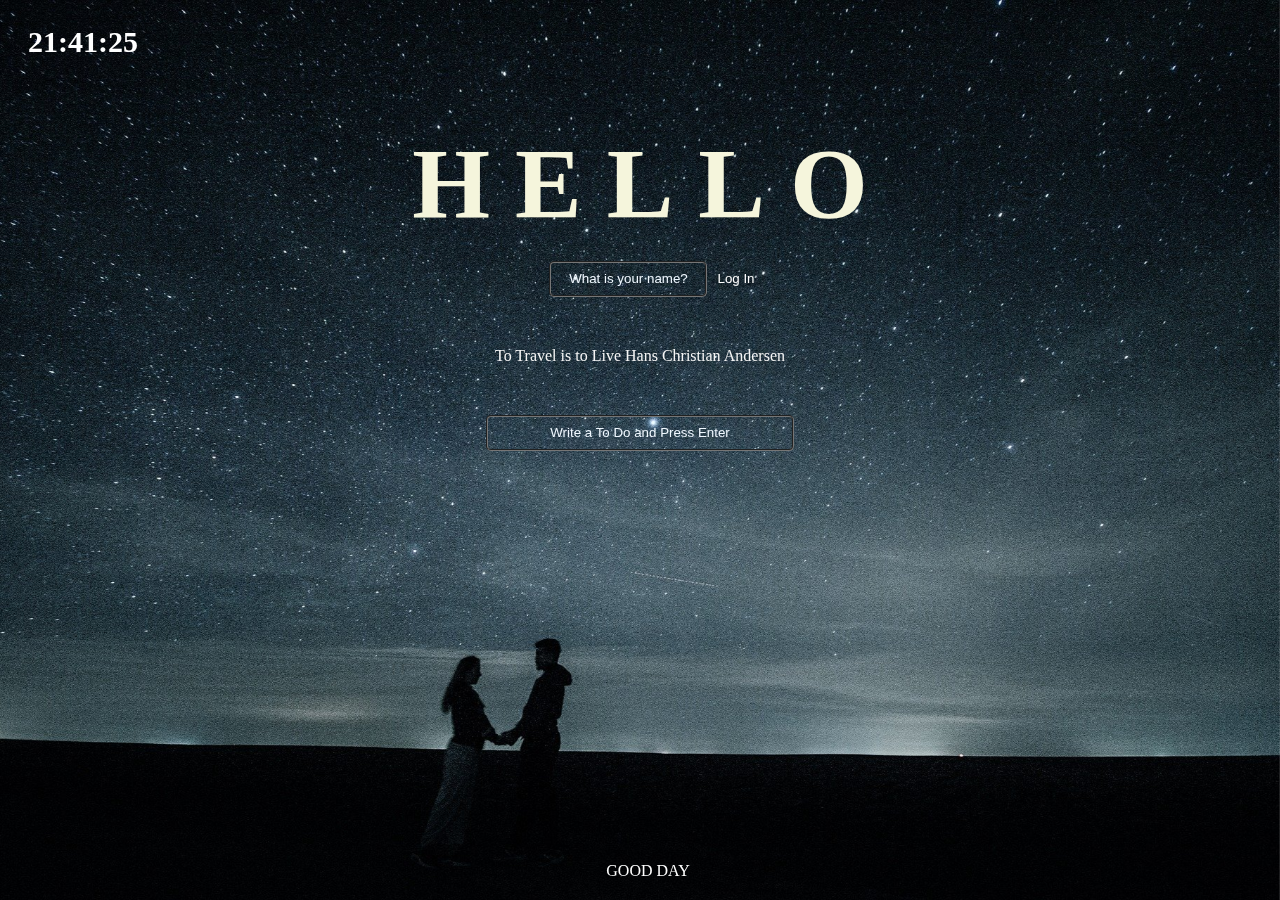
<file: index.html>
<!DOCTYPE html>
<html lang="en">

<head>
    <meta charset="UTF-8">
    <meta http-equiv="X-UA-Compatible" content="IE=edge">
    <meta name="viewport" content="width=device-width, initial-scale=1.0">
    <link rel="stylesheet" href="style.css" />
    <title>Momentum App</title>
</head>

<body>
   
    <h2 id="clock">00:00:00</h2>
    <h1 id ="helloText">
        <span class="helloText_0">H</span>
        <span class="helloText_1">E</span>
        <span class="helloText_2">L</span>
        <span class="helloText_3">L</span>
        <span class="helloText_4">O</span>
    </h1>
    <form id="login-form" class="hidden">
        <input type="text" placeholder="What is your name?" />
        <input type="submit" value="Log In" />
    </form>
    <h1 id="greeting" class="hidden"></h1>
    <div id="quote">
        <span></span>
        <span></span>
    </div>
    <form id="todo-form">
        <input type="text" placeholder="Write a To Do and Press Enter" required />
    </form>
    <div class="todo">

    <div class= "todo-list-div">
         <ul id="todo-list"></ul>
    </div>
    </div>
    
<footer>
    GOOD DAY
</footer>


</body>
<script src="app.js"></script>
<script src="clock.js"></script>
<script src="quote.js"></script>
<script src="background.js"></script>
<script src="todo.js"></script>

</html>
</file>
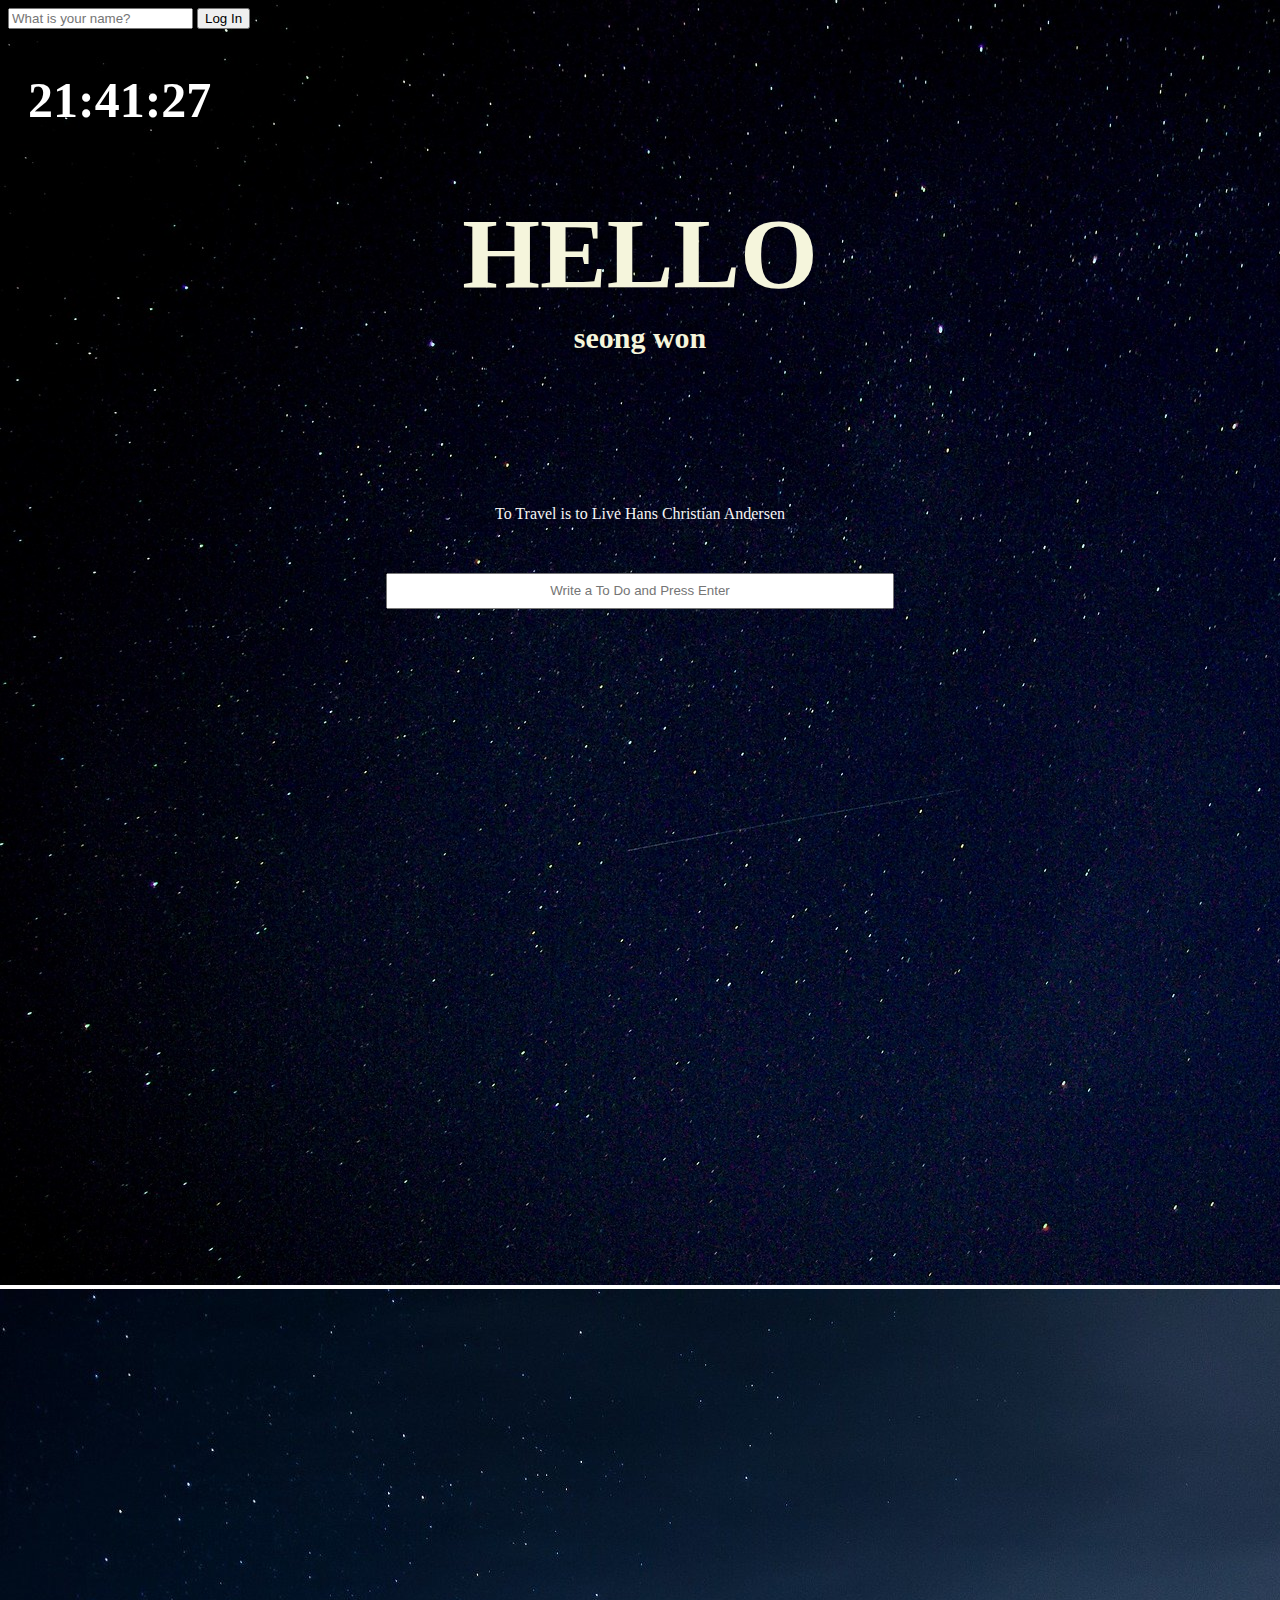
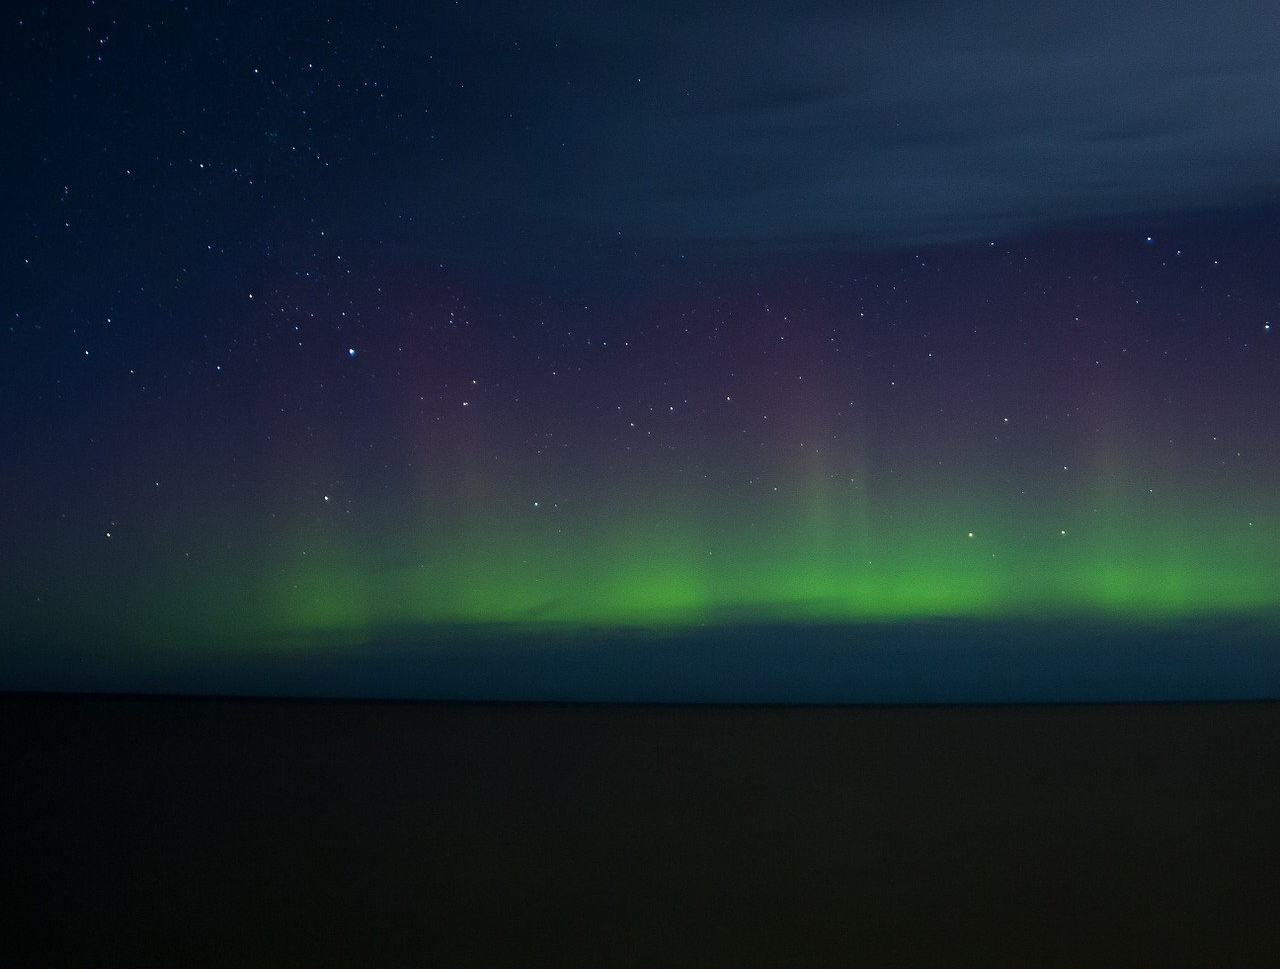
<file: Momentum App.html>
<!DOCTYPE html>
<!-- saved from url=(0074)file:///C:/Users/SAMSUNG/Desktop/%EC%83%88%20%ED%8F%B4%EB%8D%94/index.html -->
<html lang="en"><head><meta http-equiv="Content-Type" content="text/html; charset=UTF-8">
    
    <meta http-equiv="X-UA-Compatible" content="IE=edge">
    <meta name="viewport" content="width=device-width, initial-scale=1.0">
    <link rel="stylesheet" href="./Momentum App_files/style.css">
    <title>Momentum App</title>
</head>

<body>
    <form id="login-form" class="hidden">
        <input type="text" placeholder="What is your name?">
        <input type="submit" value="Log In">
    </form>
    <h2 id="clock">13:23:14</h2>
    <h1 id="helloText">HELLO</h1>
    <h1 id="greeting" class="">seong won</h1>
    <div id="quote">
        <span>Life is what happens when you're busy making other plans.</span>
        <span>John Lennon</span>
    </div>
    
    <form id="todo-form">
        <input type="text" placeholder="Write a To Do and Press Enter" required="">
    </form>
    <div class="todo-list-div">
         <ul id="todo-list"></ul>
    </div>
<div id="backgroundDiv">

<img src="./Momentum App_files/2.jpg"></div>


<script src="./Momentum App_files/app.js.다운로드"></script>
<script src="./Momentum App_files/clock.js.다운로드"></script>
<script src="./Momentum App_files/quote.js.다운로드"></script>
<script src="./Momentum App_files/background.js.다운로드"></script>
<script src="./Momentum App_files/todo.js.다운로드"></script>

</body></html>
</file>
<file: style.css>
body {
  overflow: hidden;
  overflow-y: scroll;
}
.hidden {
  display: none;
}
.bgImg {
  position: fixed;
  top: 0;
  left: 0;
  width: 100%;
  height: 100%;
  z-index: -1;
  object-fit: cover;
  display: flex;
}
#clock {
  margin-left: 20px;
  color: white;
  font-size: 30px;
}
#quote {
  margin-bottom: 50px;
  color: whitesmoke;
  text-align: center;
}
#login-form {
  text-align: center;
  margin-top: 20px;
  margin-bottom: 50px;
  margin-left: 30px;
}
#login-form :first-child {
  width: 150px;
  height: 30px;
  text-align: center;
  background-color: transparent;
  border-radius: 5px;
  border-style: groove;
  color: aliceblue;
}
#login-form :last-child {
  background-color: rgba(0, 0, 0, 0.1);
  color: white;
  border-style: none;
  border-radius: 5px;
}
#greeting {
  margin-top: 10px;
  margin-bottom: 100px;
  text-align: center;
  color: beige;
  font-size: 30px;
}
#todo-form {
  display: flex;
  justify-content: center;
  margin-bottom: 20px;
}
::placeholder {
  color: aliceblue;
}
#todo-form input {
  width: 300px;
  height: 30px;
  text-align: center;
  color: aliceblue;
  background-color: transparent;
  border-style: groove;
  border-radius: 5px;
}

#todo-list {
  color: white;
  margin-right: 20px;
}
button {
  color: white;
  background-color: rgba(0, 0, 0, 0);
  border-radius: 5px;
  text-align: right;
}
.todo {
  display: flex;
  position: absolute;
  align-items: center;
  justify-content: center;
  right: 30px;
  top: 250px;
  flex-direction: column;
}
.todo-list-div {
  display: flex;
  justify-content: center;
  align-items: center;
}
#todo-list {
  width: 300px;
  list-style-type: none;
  float: none;
}
#todo-list li {
  display: flex;
  margin-bottom: 15px;
  justify-content: space-between;
  align-items: center;
}
#todo-list span {
  margin-right: 10px;
}
#helloText {
  color: beige;
  font-size: 100px;
  text-align: center;
  margin-bottom: 0;
}
.helloText_0 {
  display: inline-block;
  animation: anim 1s ease-in-out infinite;
}
.helloText_1 {
  display: inline-block;
  animation: anim 1s ease-in-out infinite;
  animation-delay: 100ms;
}
.helloText_2 {
  display: inline-block;
  animation: anim 1s ease-in-out infinite;
  animation-delay: 200ms;
}
.helloText_3 {
  display: inline-block;
  animation: anim 1s ease-in-out infinite;
  animation-delay: 300ms;
}
.helloText_4 {
  display: inline-block;
  animation: anim 1s ease-in-out infinite;
  animation-delay: 400ms;
}
@keyframes anim {
  0% {
    transform: translateY(0px);
  }
  25% {
    transform: translateY(-10px);
  }
  50% {
    transform: translateY(0px);
  }

  100% {
    transform: translateY(0px);
  }
}
footer {
  position: fixed;
  bottom: 20px;
  width: 100%;
  color: white;
  text-align: center;
}
</file>
<file: Momentum App_files/style.css>
body {
}
.hidden {
  display: none;
}
#helloText {
  color: beige;
  font-size: 100px;
  text-align: center;
  margin-bottom: 0;
}
#clock {
  margin-left: 20px;
  color: white;
  font-size: 50px;
}
#quote {
  margin-bottom: 50px;
  color: whitesmoke;
  text-align: center;
}
#greeting {
  margin-top: 10px;
  margin-bottom: 150px;
  text-align: center;
  color: beige;
  font-size: 30px;
}
#todo-form {
  display: flex;
  justify-content: center;
  margin-bottom: 20px;
}
#todo-form input {
  width: 500px;
  height: 30px;
  text-align: center;
}
#backgroundDiv {
  position: absolute;
  margin: 0;
  top: 0;
  right: 0;
  left: 0;
  bottom: 0;
  z-index: -1;
}
#todo-list {
  color: white;
  margin-right: 20px;
}
button {
  color: white;
  background-color: rgba(0, 0, 0, 0);
  border-radius: 5px;
  text-align: right;
}
.todo-list-div {
  display: flex;
  justify-content: center;
  align-items: center;
  padding-left: 500px;
  padding-right: 500px;
}
#todo-list {
  list-style-type: none;
  float: none;
}
#todo-list li {
  display: flex;
  margin-bottom: 15px;
  justify-content: space-between;
  align-items: center;
}
#todo-list span {
  margin-right: 10px;
}
</file>
